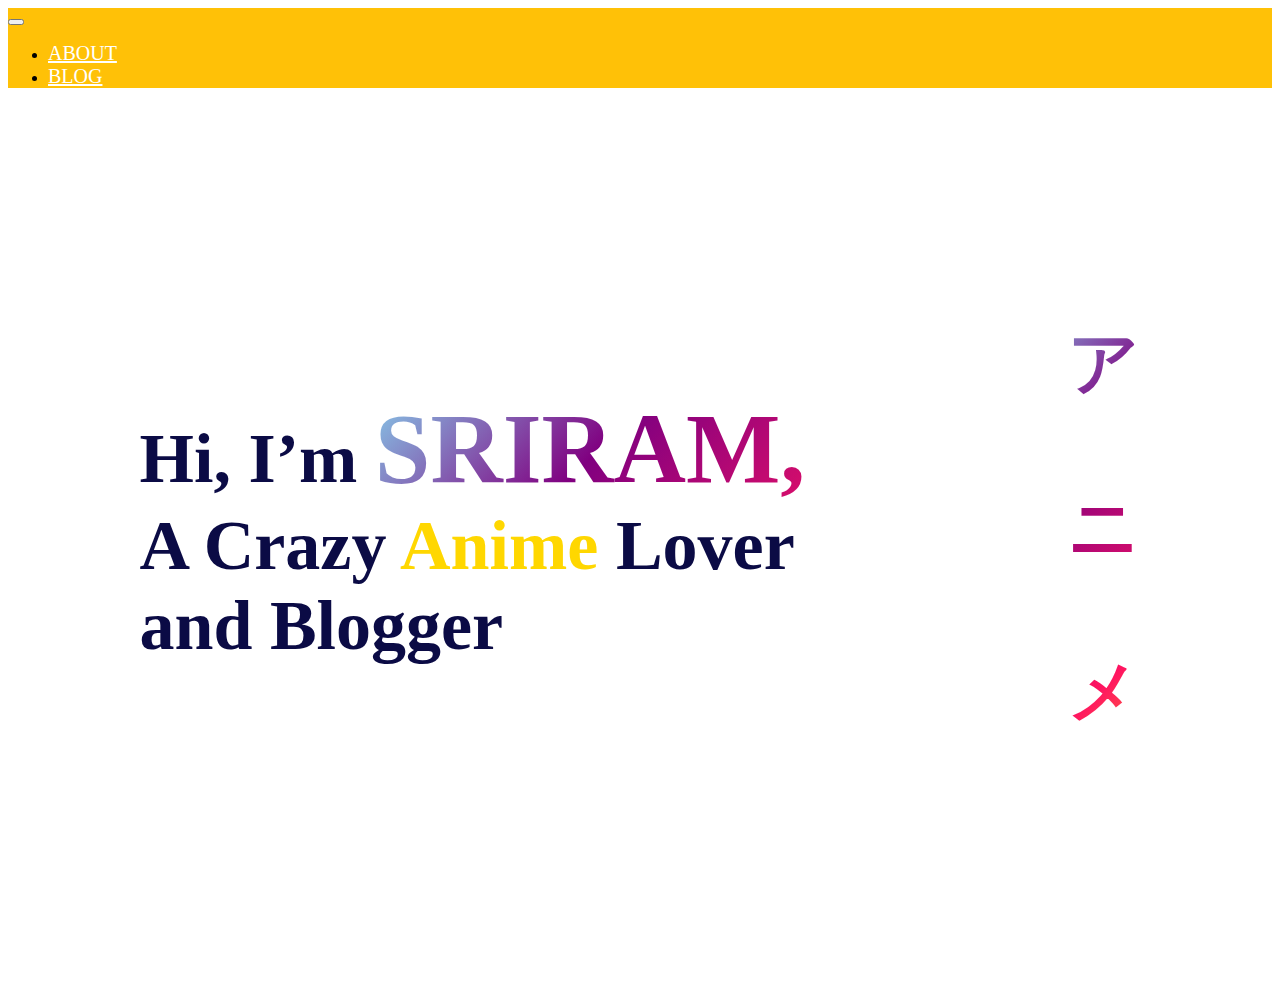
<file: index.html>
<!DOCTYPE html>
<html lang="en">
<head>
    <meta charset="UTF-8">
    <meta http-equiv="X-UA-Compatible" content="IE=edge">
    <meta name="viewport" content="width=device-width, initial-scale=1.0">
    <title>Blogger</title>
    <link href="https://cdn.jsdelivr.net/npm/bootstrap@5.2.3/dist/css/bootstrap.min.css" rel="stylesheet" integrity="sha384-rbsA2VBKQhggwzxH7pPCaAqO46MgnOM80zW1RWuH61DGLwZJEdK2Kadq2F9CUG65" crossorigin="anonymous">
    <link rel="stylesheet" href="style.css">
</head>
<body >
    <script src="index.js"></script>
    <script src="https://cdn.jsdelivr.net/npm/bootstrap@5.2.3/dist/js/bootstrap.bundle.min.js" integrity="sha384-kenU1KFdBIe4zVF0s0G1M5b4hcpxyD9F7jL+jjXkk+Q2h455rYXK/7HAuoJl+0I4" crossorigin="anonymous"></script>
    <!-- <script src="https://cdn.jsdelivr.net/npm/@popperjs/core@2.11.6/dist/umd/popper.min.js" integrity="sha384-oBqDVmMz9ATKxIep9tiCxS/Z9fNfEXiDAYTujMAeBAsjFuCZSmKbSSUnQlmh/jp3" crossorigin="anonymous"></script>
    <script src="https://cdn.jsdelivr.net/npm/bootstrap@5.2.3/dist/js/bootstrap.min.js" integrity="sha384-cuYeSxntonz0PPNlHhBs68uyIAVpIIOZZ5JqeqvYYIcEL727kskC66kF92t6Xl2V" crossorigin="anonymous"></script> -->

    <!-- Navbar content -->
    

    <nav class="navbar text-center navbar-expand-sm  " style="height:70px; ">
    
        
    
        <button
            class="navbar-toggler"
            type="button"
            data-bs-toggle="collapse"
            data-bs-target="#navmenu" 
        >
            <span class="navbar-toggler-icon"></span>
        </button>
        <div class="collapse navbar-collapse" id="navmenu" style="background-color: #ffc107;">
            <ul class="navbar-nav ms-auto mx-4">
                <li class="nav-item  active-btn mx-2">
                    <a href="#about"class="nav-link" id ="about" onclick="pagechange(event)">ABOUT</a>
                </li>
                <li class="nav-item   mx-2">
                    <a href="#blog"class="nav-link" id ="blog" onclick="pagechange(event)">BLOG</a>
                </li>
            </ul>
        </div>
    </nav>
    <!-- navbar ends-->
    <!--about page starts-->
    
   
   
    <section  class="about section  active  " id="about" >
           <div class="int" >

                <div class="intro"  >
                    
                    <h3 style=" font-style:bold;">Hi, I’m <span class="animate-charcter">Sriram,</span>
                    
                    <br>
                    A Crazy <span>Anime </span> Lover
                    <br>
                    and Blogger
                    </h3>
                </div>
                
                <div class="animate-charcter">
                    <div class="jap-letters">
                        <h3>ア</h3>
                        <h3>ニ</h3>
                        <h3>メ</h3>
                    </div>
                </div>
            </div>
            

            <!-- <div class="welcome">

                <a href="#" class="btn-top"><i class="fa fa-angle-up"></i></a>
                 
                <h2 style="font-size: 40px; line-height: 50px;">
                    Welcome to Anime-blogs, the ultimate destination for anime fans! Here, I share my love for all things anime 
                   and explore the fascinating world of Japanese animation.
               </h2>
            </div> -->
        
       
        
        
        
    </section>
    <!-- about page ends-->

    <!-- blog page starts-->
    
        <section  class="section d-none" id="blog" style="background: white;"  >
            <div class="text-center blog-text w-100" style="color:#0B0B45; ">
                <h3 > Welcome to Blogs, Fellow Otakku </h3>
            </div>
            <div class="blogs">
            
           <div class="d-flex  top-blogs my-2" >

            <div class="blog-contain text-center naruto " id="naruto" onclick="naruto()" >
                <img src="img/naruto.jpg" alt="" class="blogimg">
                <div class="animate-charcter"><h3>Narutoo</h3></div>


            </div>
            <div class="blog-contain text-center " onclick="demons()">
                <img src="img/demonslayer.jpg" alt="" class="blogimg">
                <div class="animate-charcter"><h3>DEMONSLAYER</h3></div>


            </div>
            <div class="blog-contain text-center "onclick="attack()">
                <img src="img/titan.jpg" alt="" class="blogimg">
                <div class="animate-charcter"><h3>ATTACK OF TITAN</h3></div>

            </div>

           </div>

            <div class="d-flex  bot-blogs my-3">
                <div class=" blog-contain text-center" onclick="jujutsu()">
                    <img src="img/jujutsu.jpg" alt="" class="blogimg">
                    <div class="animate-charcter"><h3>JUJUTSU</h3></div>
                    
                </div>
                <div class="blog-contain text-center" onclick="onepiece()">
                    <img src="img/onepiece.jpg" alt="" class="blogimg">
                    <div class="animate-charcter"><h3>ONE PIECE</h3></div>
                       
                </div>
                <div class="  blog-contain text-center" onclick="onepunch()" >
                    <img src="img/onepunch.jpg" alt="" class="blogimg">
                    <div class="animate-charcter"><h3>ONE PUNCH MAN</h3></div>
                </div>

            </div>
        </div>
        </section>
        
   
</div>
   

</body>
</html>
</file>
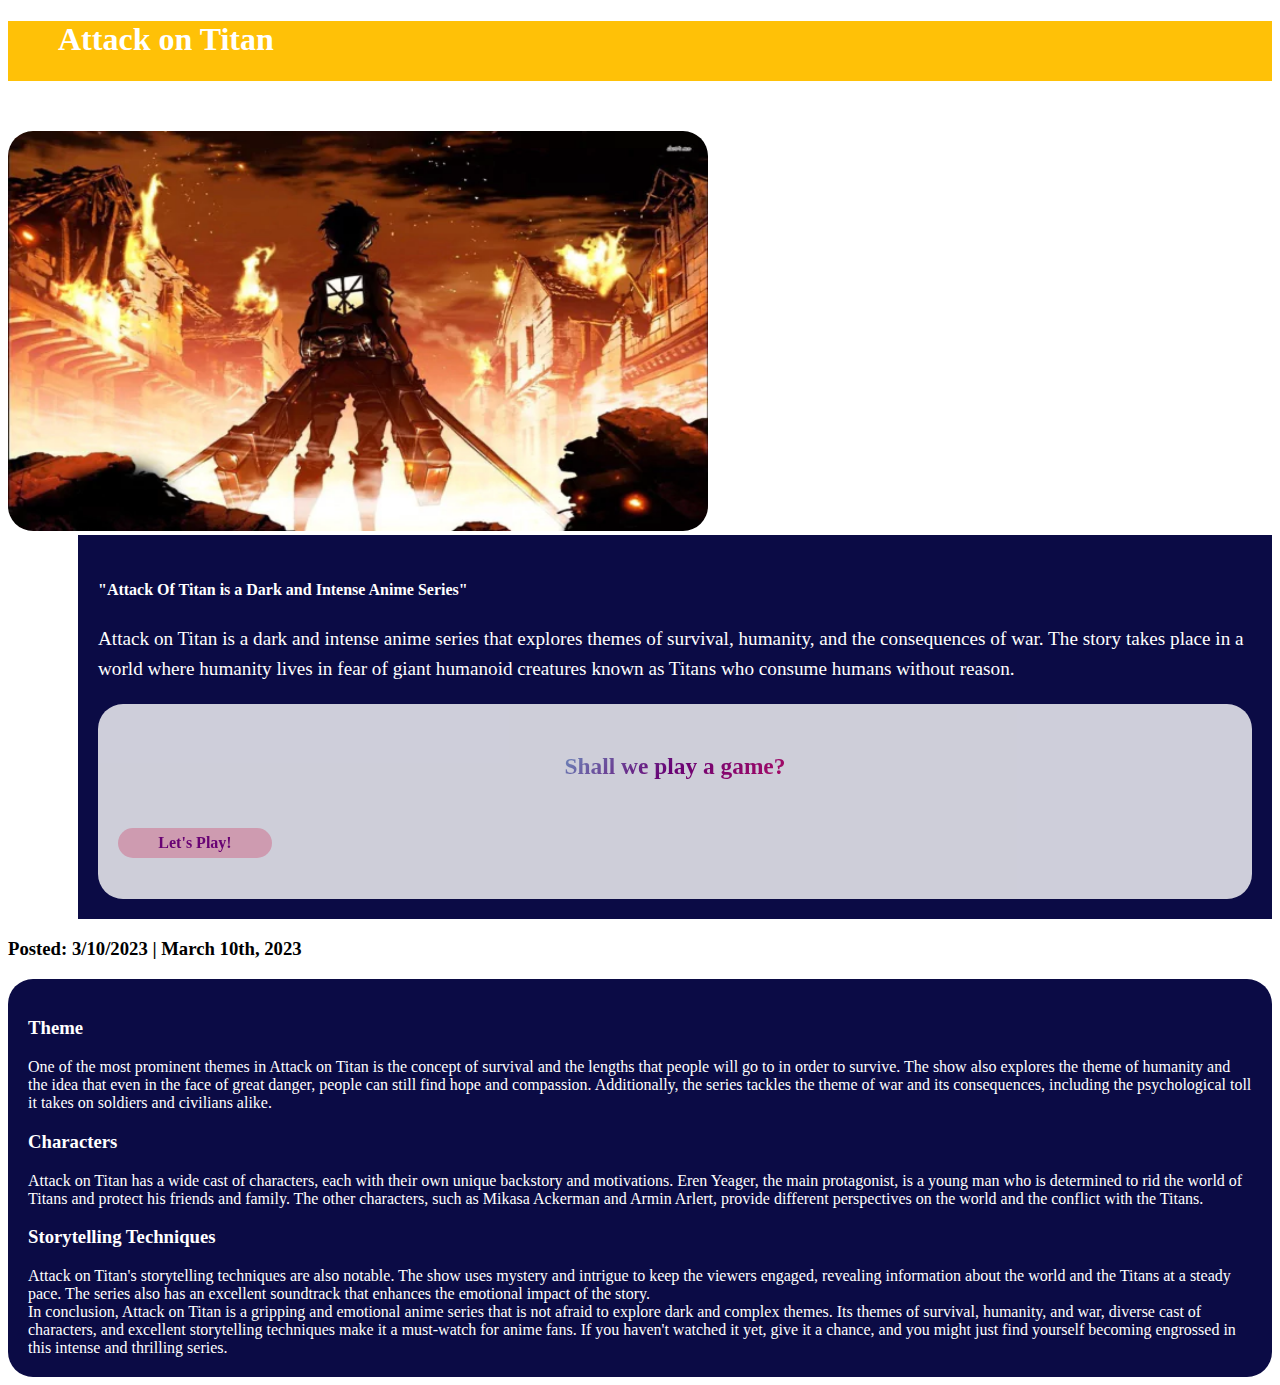
<file: attack.html>
<!DOCTYPE html>
<html lang="en">
<head>
    <meta charset="UTF-8">
    <meta http-equiv="X-UA-Compatible" content="IE=edge">
    <meta name="viewport" content="width=device-width, initial-scale=1.0">
    <link href="https://cdn.jsdelivr.net/npm/bootstrap@5.2.3/dist/css/bootstrap.min.css" rel="stylesheet" integrity="sha384-rbsA2VBKQhggwzxH7pPCaAqO46MgnOM80zW1RWuH61DGLwZJEdK2Kadq2F9CUG65" crossorigin="anonymous">
    <title>Attack of Titan</title>
    <link rel="stylesheet" href="quiz.css">
</head>
<body>
    <style>
        
       
        
        .navbar
        {
            background-color:  #ffc107 ;
            height:60px;
            width:100%
        }
    </style>
    <div class="navbar d-flex  align-items-cneter p-2 " style="color:white;">
        <h1 style="padding-left: 50px;">Attack on Titan</h1>
    </div>
    <div class="container ">
        
        <!-- <div class="box-content shadow bg-black mx-5 d-lg-flex " style="margin-left: 200px; width:100%; margin-right:200px;";>

        </div> -->
        <style>
            .box{
                border-radius: 25px;
                padding:20px;
                /* background-image: url('img/background.jpg'); */
                
                /* color:white; */
                

            }
           
        </style>
        
            <div class="d-lg-flex align-items-center" style="margin-top:50px">
               <div>
                    <!-- <div class="my-4" >
                    <h1 >Narutto</h1>
                    </div> -->
                   <div class="d-lg-flex align-items-center contain">
                        <img class="blog-breif" src="img/titan.jpg" alt="Card image cap">
                        <div class="  introbox d-flex align-items:center text-monospace font-weight-bold" style="line-height:1.6; background-color: #0B0B45; color:white ">
                    
                            <div class="lg-mx-3 shadow box" >
                                <h4 style="line-height: 1.6">"Attack Of Titan is a Dark and Intense Anime Series"</h4>
                                <p style="font-size: larger; font-weight:lighter;">
                                    Attack on Titan is a dark and intense anime series that explores themes of survival, humanity, and the consequences of war. 
                                    The story takes place in a world where humanity lives in fear of giant humanoid creatures known as Titans who consume humans without reason.
                                </p>
                                <div class="my-3 play-button d-flex justify-content-center align-items-center flex-column">
                                    <div class="animate-charcter"><h3>Shall we play a game?</h3></div>
                                    <h4 onclick="openguidelines()"> Let's Play!</h4>
                                </div>
                            </div>
                        </div>
                    </div>
                    <div class="my-4 ">
                            <h3>Posted: 3/10/2023 | March 10th, 2023</h3>
                    </div>
             </div>
               
               </div>
               <div  class="box d-lg-flex shadow justify-content-center" style="background-color: #0B0B45; color:white">
                <div>
                <h3>Theme</h3>
                One of the most prominent themes in Attack on Titan is the concept of survival and the lengths that people will go to in order to survive.
                 The show also explores the theme of humanity and the idea that even in the face of great danger, people can still find hope and compassion.
                 Additionally, the series tackles the theme of war and its consequences, including the psychological toll it takes on soldiers and civilians alike.
                <br>
                <h3>Characters</h3>
                Attack on Titan has a wide cast of characters, each with their own unique backstory and motivations.
                 Eren Yeager, the main protagonist, is a young man who is determined to rid the world of Titans and protect his friends and family. 
                The other characters, such as Mikasa Ackerman and Armin Arlert, provide different perspectives on the world and the conflict with the Titans.
                <br>
                <h3>Storytelling Techniques</h3>
                Attack on Titan's storytelling techniques are also notable. The show uses mystery and intrigue to keep the viewers engaged,
                 revealing information about the world and the Titans at a steady pace.
                 The series also has an excellent soundtrack that enhances the emotional impact of the story.
                <br>
                <h3</h3>
                In conclusion, Attack on Titan is a gripping and emotional anime series that is not afraid to explore dark and complex themes.
                 Its themes of survival, humanity, and war, diverse cast of characters, and excellent storytelling techniques make it a must-watch for anime fans.
                 If you haven't watched it yet, give it a chance, and you might just find yourself becoming engrossed in this intense and thrilling series.
                </div>
               
            <section class="quiz my-5">
                <div>
                    <div class="guidelines d-flex flex-column align-items-center" id="guidelines">
                        <div class="animate-charcter"><h2>GUIDELINES</h2></div>
                        <ol>
                            <li>First go through this blog very well</li>
                            <li>You have 10 seconds for each question</li>
                            <li>Once you select the answer you can unselect it</li>
                            <li>You are not able to quit the quiz while playing </li>
                        </ol>
                        <div class="button d-flex  ">
                            <button onclick="closeguidelines()">EXIT</button>
                            <button onclick="startgame()">OK</button>
                        </div>
                    </div>
                    <div class="quiz-box">
                        <div class="quiz-header d-flex align-items-center justify-content-between flex-sp">
                            <h3>Find it</h3>
                            <div id="timer " class="d-flex align-items-center">
                                <h4 >Time Left </h4>
                                <div class="time-box d-flex justify-content-center mx-2">
                                    <h4 id="time"></h4>
                                </div>
                            </div>
                            
                        </div>
                        <div class="quiz-body">
                            <div id="questions" class="d-flex">
                                <div id="question-no" class="question-no"><h4></h4></div>
                                <div id="question-text"><h4></h2></div>
                            </div>
                            <div id="optionlist">
                                <h4 class="choice" id="option1"></h4>
                                <h4 class="choice" id="option2"></h4>
                                <h4 class="choice" id="option3"></h4>
                                <h4 class="choice" id="option4"></h4>
                            </div>
                            <div id="answer-section" class="d-flex align-items-center my-2 justify-content-end">
                                <!-- <h4 id="total-correct"></h4>  -->
                                <h4 id="next-question">Next</h4>

                            </div>
                         </div>

                    </div>
                   


                </div>
            </section>
            <section >
                <div class="d-flex result  justify-content-center ">
                
                    <div class="d-flex result-box flex-column justify-content-end  align-items-center my-2 mx-3">
                        <h3 id="points" class="my-4">You Got</h3>
                        <button id="quit" onclick="closeresult()">Quit</button>
                    </div>
                    

                </div>
            </section>
            
            </div>
   
    
            <script src="https://cdn.jsdelivr.net/npm/bootstrap@5.2.3/dist/js/bootstrap.bundle.min.js" integrity="sha384-kenU1KFdBIe4zVF0s0G1M5b4hcpxyD9F7jL+jjXkk+Q2h455rYXK/7HAuoJl+0I4" crossorigin="anonymous"></script>
            <script src="attack.js"></script>
</body>

</html>
</file>
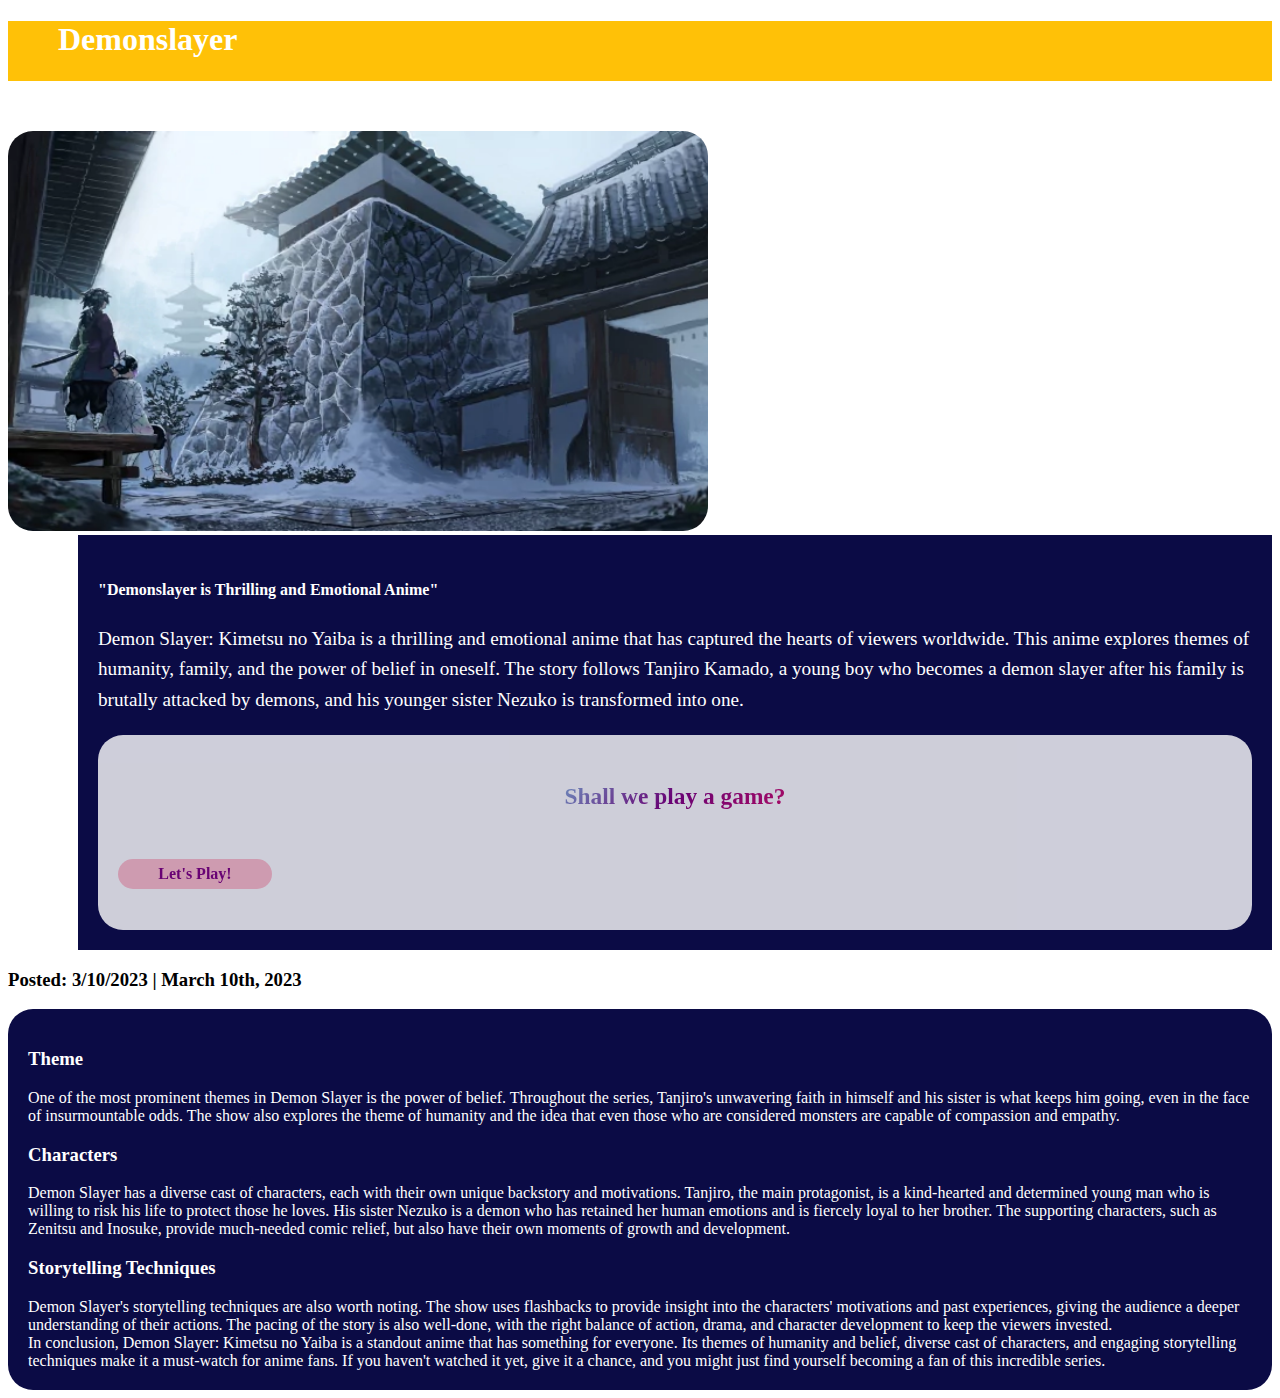
<file: demons.html>
<!DOCTYPE html>
<html lang="en">
<head>
    <meta charset="UTF-8">
    <meta http-equiv="X-UA-Compatible" content="IE=edge">
    <meta name="viewport" content="width=device-width, initial-scale=1.0">
    <link href="https://cdn.jsdelivr.net/npm/bootstrap@5.2.3/dist/css/bootstrap.min.css" rel="stylesheet" integrity="sha384-rbsA2VBKQhggwzxH7pPCaAqO46MgnOM80zW1RWuH61DGLwZJEdK2Kadq2F9CUG65" crossorigin="anonymous">
    <title>Demonslayer</title>
    <link rel="stylesheet" href="quiz.css">
</head>
<body>
    <style>
        
       
        
        .navbar
        {
            background-color:  #ffc107 ;
            height:60px;
            width:100%
        }
    </style>
    <div class="navbar d-flex  align-items-cneter p-2 " style="color:white;">
        <h1 style="padding-left: 50px;" >Demonslayer</h1>
    </div> 
    <div class="container ">
        
        <!-- <div class="box-content shadow bg-black mx-5 d-lg-flex " style="margin-left: 200px; width:100%; margin-right:200px;";>

        </div> -->
        <style>
            .box{
                border-radius: 25px;
                padding:20px;
                /* background-image: url('img/background.jpg'); */
                
                /* color:white; */
                

            }
           
        </style>
        
            <div class="d-lg-flex align-items-center" style="margin-top:50px">
               <div>
                    <!-- <div class="my-4" >
                    <h1 >Narutto</h1>
                    </div> -->
                   <div class="d-lg-flex align-items-center contain">
                        <img class="blog-breif" src="img/demonslayer.jpg" alt="Card image cap">
                        <div class="  introbox d-flex align-items:center text-monospace font-weight-bold" style="line-height:1.6; background-color: #0B0B45; color:white ">
                    
                            <div class="lg-mx-3 shadow box" >
                                <h4 style="line-height: 1.6">"Demonslayer is  Thrilling and Emotional Anime"</h4>
                                <p style="font-size: larger; font-weight:lighter;">
                                    Demon Slayer: Kimetsu no Yaiba is a thrilling and emotional anime that has captured the hearts of viewers worldwide. 
                                    This anime explores themes of humanity, family, and the power of belief in oneself. 
                                    The story follows Tanjiro Kamado, a young boy who becomes a demon slayer after his family is brutally attacked by demons,
                                     and his younger sister Nezuko is transformed into one.
                                </p>
                                <div class="my-3 play-button d-flex justify-content-center align-items-center flex-column">
                                    <div class="animate-charcter"><h3>Shall we play a game?</h3></div>
                                    <h4 onclick="openguidelines()"> Let's Play!</h4>
                                </div>
                            </div>
                        </div>
                    </div>
                    <div class="my-4 ">
                            <h3>Posted: 3/10/2023 | March 10th, 2023</h3>
                    </div>
             </div>
               
               </div>
               <div  class="box d-lg-flex shadow justify-content-center" style="background-color: #0B0B45; color:white">
                <div>
                <h3>Theme</h3>
                One of the most prominent themes in Demon Slayer is the power of belief. Throughout the series, 
                Tanjiro's unwavering faith in himself and his sister is what keeps him going, even in the face of insurmountable odds.
                 The show also explores the theme of humanity and the idea that even those who are considered monsters are capable of compassion and empathy.
                <br>
                <h3>Characters</h3>
                Demon Slayer has a diverse cast of characters, each with their own unique backstory and motivations.
                 Tanjiro, the main protagonist, is a kind-hearted and determined young man who is willing to risk his life to protect those he loves. His sister Nezuko is a demon who has retained her human emotions and is fiercely loyal to her brother. 
                 The supporting characters, such as Zenitsu and Inosuke,
                 provide much-needed comic relief, but also have their own moments of growth and development.
                <br>
                <h3>Storytelling Techniques</h3>
                Demon Slayer's storytelling techniques are also worth noting. The show uses flashbacks to provide insight into the characters' motivations and past experiences, giving the audience a deeper understanding of their actions.
                 The pacing of the story is also well-done, with the right balance of action, drama, and character development to keep the viewers invested.
                <br>
                <h3</h3>
                In conclusion, Demon Slayer: Kimetsu no Yaiba is a standout anime that has something for everyone. Its themes of humanity and belief, diverse cast of characters, and engaging storytelling techniques make it a must-watch for anime fans.
                 If you haven't watched it yet, give it a chance, and you might just find yourself becoming a fan of this incredible series.
                </div>
               
            <section class="quiz my-5">
                <div>
                    <div class="guidelines d-flex flex-column align-items-center" id="guidelines">
                        <div class="animate-charcter"><h2>GUIDELINES</h2></div>
                        <ol>
                            <li>First go through this blog very well</li>
                            <li>You have 10 seconds for each question</li>
                            <li>Once you select the answer you can unselect it</li>
                            <li>You are not able to quit the quiz while playing </li>
                        </ol>
                        <div class="button d-flex  ">
                            <button onclick="closeguidelines()">EXIT</button>
                            <button onclick="startgame()">OK</button>
                        </div>
                    </div>
                    <div class="quiz-box">
                        <div class="quiz-header d-flex align-items-center justify-content-between flex-sp">
                            <h3>Find it</h3>
                            <div id="timer " class="d-flex align-items-center">
                                <h4 >Time Left </h4>
                                <div class="time-box d-flex justify-content-center mx-2">
                                    <h4 id="time"></h4>
                                </div>
                            </div>
                            
                        </div>
                        <div class="quiz-body">
                            <div id="questions" class="d-flex">
                                <div id="question-no" class="question-no"><h4></h4></div>
                                <div id="question-text"><h4></h2></div>
                            </div>
                            <div id="optionlist">
                                <h4 class="choice" id="option1"></h4>
                                <h4 class="choice" id="option2"></h4>
                                <h4 class="choice" id="option3"></h4>
                                <h4 class="choice" id="option4"></h4>
                            </div>
                            <div id="answer-section" class="d-flex align-items-center my-2 justify-content-end">
                                <!-- <h4 id="total-correct"></h4>  -->
                                <h4 id="next-question">Next</h4>

                            </div>
                         </div>

                    </div>
                   


                </div>
            </section>
            <section >
                <div class="d-flex result  justify-content-center ">
                
                    <div class="d-flex result-box flex-column justify-content-end  align-items-center my-2 mx-3">
                        <h3 id="points" class="my-4">You Got</h3>
                        <button id="quit" onclick="closeresult()">Quit</button>
                    </div>
                    

                </div>
            </section>
            
            </div>
   
    
            <script src="https://cdn.jsdelivr.net/npm/bootstrap@5.2.3/dist/js/bootstrap.bundle.min.js" integrity="sha384-kenU1KFdBIe4zVF0s0G1M5b4hcpxyD9F7jL+jjXkk+Q2h455rYXK/7HAuoJl+0I4" crossorigin="anonymous"></script>
            <script src="demon.js"></script>
</body>

</html>
</file>
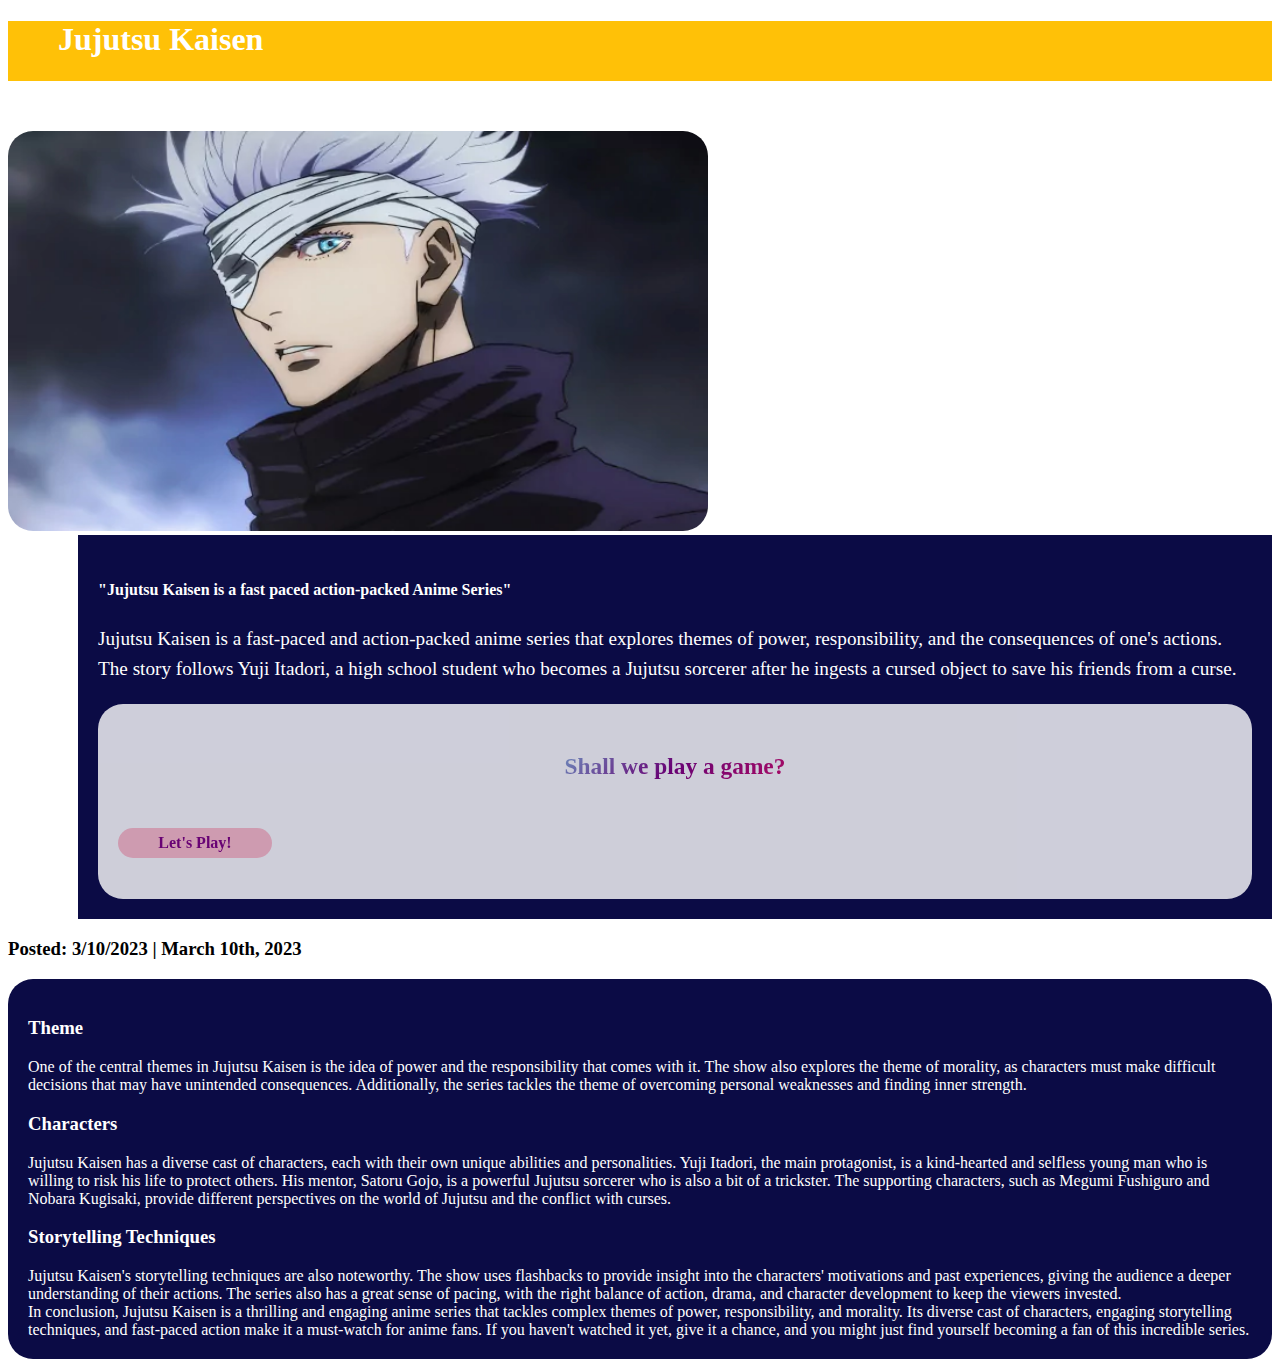
<file: jujutsu.html>
<!DOCTYPE html>
<html lang="en">
<head>
    <meta charset="UTF-8">
    <meta http-equiv="X-UA-Compatible" content="IE=edge">
    <meta name="viewport" content="width=device-width, initial-scale=1.0">
    <link href="https://cdn.jsdelivr.net/npm/bootstrap@5.2.3/dist/css/bootstrap.min.css" rel="stylesheet" integrity="sha384-rbsA2VBKQhggwzxH7pPCaAqO46MgnOM80zW1RWuH61DGLwZJEdK2Kadq2F9CUG65" crossorigin="anonymous">
    <title>Jujutsu</title>
    <link rel="stylesheet" href="quiz.css">
</head>
<body>
    <style>
        
       
        
        .navbar
        {
            background-color:  #ffc107 ;
            height:60px;
            width:100%
        }
    </style>
    <div class="navbar d-flex  align-items-cneter p-2 " style="color:white;">
        <h1 style="padding-left: 50px;">Jujutsu Kaisen</h1>
    </div>
    <div class="container ">
        
        <!-- <div class="box-content shadow bg-black mx-5 d-lg-flex " style="margin-left: 200px; width:100%; margin-right:200px;";>

        </div> -->
        <style>
            .box{
                border-radius: 25px;
                padding:20px;
                /* background-image: url('img/background.jpg'); */
                
                /* color:white; */
                

            }
           
        </style>
        
            <div class="d-lg-flex align-items-center" style="margin-top:50px">
               <div>
                    <!-- <div class="my-4" >
                    <h1 >Narutto</h1>
                    </div> -->
                   <div class="d-lg-flex align-items-center contain">
                        <img class="blog-breif" src="img/jujutsu.jpg" alt="Card image cap">
                        <div class="  introbox d-flex align-items:center text-monospace font-weight-bold" style="line-height:1.6; background-color: #0B0B45; color:white ">
                    
                            <div class="lg-mx-3 shadow box" >
                                <h4 style="line-height: 1.6">"Jujutsu Kaisen is a fast paced action-packed Anime Series"</h4>
                                <p style="font-size: larger; font-weight:lighter;">
                                    Jujutsu Kaisen is a fast-paced and action-packed anime series that explores themes of power, responsibility, 
                                    and the consequences of one's actions. The story follows Yuji Itadori, a high school student
                                     who becomes a Jujutsu sorcerer after he ingests a cursed object to save his friends from a curse.
                                </p>
                                <div class="my-3 play-button d-flex justify-content-center align-items-center flex-column">
                                    <div class="animate-charcter"><h3>Shall we play a game?</h3></div>
                                    <h4 onclick="openguidelines()"> Let's Play!</h4>
                                </div>
                            </div>
                        </div>
                    </div>
                    <div class="my-4 ">
                            <h3>Posted: 3/10/2023 | March 10th, 2023</h3>
                    </div>
             </div>
               
               </div>
               <div  class="box d-lg-flex shadow justify-content-center" style="background-color: #0B0B45; color:white">
                <div>
                <h3>Theme</h3>
                One of the central themes in Jujutsu Kaisen is the idea of power and the responsibility that comes with it.
                 The show also explores the theme of morality, as characters must make difficult decisions that may have unintended consequences.
                 Additionally, the series tackles the theme of overcoming personal weaknesses and finding inner strength.
                <br>
                <h3>Characters</h3>
                Jujutsu Kaisen has a diverse cast of characters, each with their own unique abilities and personalities. Yuji Itadori, the main protagonist,
                 is a kind-hearted and selfless young man who is willing to risk his life to protect others. His mentor, Satoru Gojo, is a powerful Jujutsu sorcerer who is also a bit of a trickster. 
                The supporting characters, such as Megumi Fushiguro and Nobara Kugisaki, provide different perspectives on the world of Jujutsu and the conflict with curses.
                <br>
                <h3>Storytelling Techniques</h3>
                Jujutsu Kaisen's storytelling techniques are also noteworthy. The show uses flashbacks to provide insight into the characters' motivations and past experiences, giving the audience a deeper understanding of their actions.
                 The series also has a great sense of pacing, with the right balance of action, drama, and character development to keep the viewers invested.
                <br>
                <h3</h3>
                In conclusion, Jujutsu Kaisen is a thrilling and engaging anime series that tackles complex themes of power, responsibility, and morality. Its diverse cast of characters, engaging storytelling techniques, and fast-paced action make it a must-watch for anime fans. If you haven't watched it yet, give it a chance, and you might just find yourself becoming a fan of this incredible series.
                </div>
               
            <section class="quiz my-5">
                <div>
                    <div class="guidelines d-flex flex-column align-items-center" id="guidelines">
                        <div class="animate-charcter"><h2>GUIDELINES</h2></div>
                        <ol>
                            <li>First go through this blog very well</li>
                            <li>You have 10 seconds for each question</li>
                            <li>Once you select the answer you can unselect it</li>
                            <li>You are not able to quit the quiz while playing </li>
                        </ol>
                        <div class="button d-flex  ">
                            <button onclick="closeguidelines()">EXIT</button>
                            <button onclick="startgame()">OK</button>
                        </div>
                    </div>
                    <div class="quiz-box">
                        <div class="quiz-header d-flex align-items-center justify-content-between flex-sp">
                            <h3>Find it</h3>
                            <div id="timer " class="d-flex align-items-center">
                                <h4 >Time Left </h4>
                                <div class="time-box d-flex justify-content-center mx-2">
                                    <h4 id="time"></h4>
                                </div>
                            </div>
                            
                        </div>
                        <div class="quiz-body">
                            <div id="questions" class="d-flex">
                                <div id="question-no" class="question-no"><h4></h4></div>
                                <div id="question-text"><h4></h2></div>
                            </div>
                            <div id="optionlist">
                                <h4 class="choice" id="option1"></h4>
                                <h4 class="choice" id="option2"></h4>
                                <h4 class="choice" id="option3"></h4>
                                <h4 class="choice" id="option4"></h4>
                            </div>
                            <div id="answer-section" class="d-flex align-items-center my-2 justify-content-end">
                                <!-- <h4 id="total-correct"></h4>  -->
                                <h4 id="next-question">Next</h4>

                            </div>
                         </div>

                    </div>
                   


                </div>
            </section>
            <section >
                <div class="d-flex result  justify-content-center ">
                
                    <div class="d-flex result-box flex-column justify-content-end  align-items-center my-2 mx-3">
                        <h3 id="points" class="my-4">You Got</h3>
                        <button id="quit" onclick="closeresult()">Quit</button>
                    </div>
                    

                </div>
            </section>
            
            </div>
   
    
            <script src="https://cdn.jsdelivr.net/npm/bootstrap@5.2.3/dist/js/bootstrap.bundle.min.js" integrity="sha384-kenU1KFdBIe4zVF0s0G1M5b4hcpxyD9F7jL+jjXkk+Q2h455rYXK/7HAuoJl+0I4" crossorigin="anonymous"></script>
            <script src="jujutsu.js"></script>
</body>

</html>
</file>
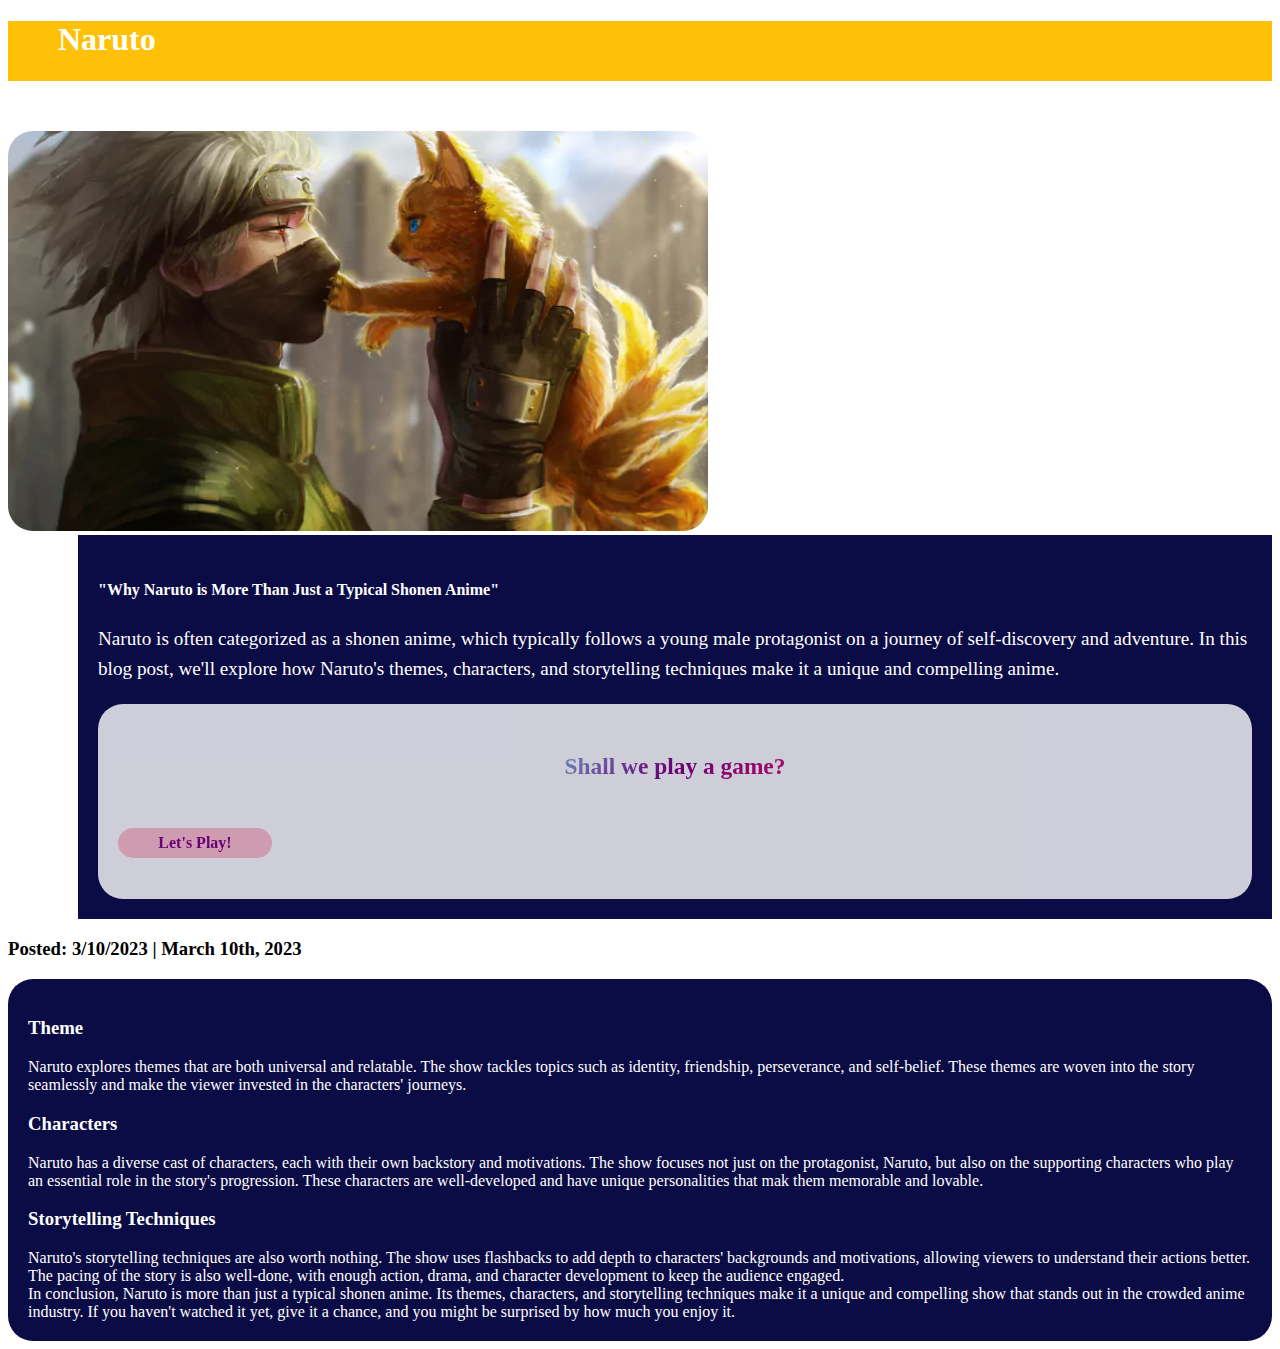
<file: naruto.html>
<!DOCTYPE html>
<html lang="en">
<head>
    <meta charset="UTF-8">
    <meta http-equiv="X-UA-Compatible" content="IE=edge">
    <meta name="viewport" content="width=device-width, initial-scale=1.0">
    <link href="https://cdn.jsdelivr.net/npm/bootstrap@5.2.3/dist/css/bootstrap.min.css" rel="stylesheet" integrity="sha384-rbsA2VBKQhggwzxH7pPCaAqO46MgnOM80zW1RWuH61DGLwZJEdK2Kadq2F9CUG65" crossorigin="anonymous">
    <title>Naruto</title>
    <link rel="stylesheet" href="quiz.css">
</head>
<body>
    <style>
        
       
        
        .navbar
        {
            background-color:  #ffc107 ;
            height:60px;
            width:100%
        }
    </style>
    <div class="navbar d-flex  align-items-center p-2 " style="color:white;">
        <h1 style="padding-left: 50px;">Naruto</h1>
    </div>
    <div class="container ">
        
        <!-- <div class="box-content shadow bg-black mx-5 d-lg-flex " style="margin-left: 200px; width:100%; margin-right:200px;";>

        </div> -->
        <style>
            .box{
                border-radius: 25px;
                padding:20px;
                /* background-image: url('img/background.jpg'); */
                
                /* color:white; */
                

            }
           
        </style>
        
            <div class="d-lg-flex align-items-center" style="margin-top:50px">
               <div>
                    <!-- <div class="my-4" >
                    <h1 >Narutto</h1>
                    </div> -->
                   <div class="d-lg-flex align-items-center contain">
                        <img class="blog-breif" src="img/naruto.jpg" alt="Card image cap">
                        <div class="  introbox d-flex align-items:center text-monospace font-weight-bold" style="line-height:1.6; background-color: #0B0B45; color:white ">
                    
                            <div class="lg-mx-3 shadow box" >
                                <h4 style="line-height: 1.6">"Why Naruto is More Than Just a Typical Shonen Anime"</h4>
                                <p style="font-size: larger; font-weight:lighter;">
                                    Naruto is often categorized as a shonen anime, which typically follows
                                    a young male protagonist on a journey of self-discovery and adventure. 
                                        In this blog post, we'll explore how Naruto's themes, characters, and 
                                        storytelling techniques make it a unique and compelling anime.
                                </p>
                                <div class="my-3 play-button d-flex justify-content-center align-items-center flex-column">
                                    <div class="animate-charcter"><h3>Shall we play a game?</h3></div>
                                    <h4 onclick="openguidelines()"> Let's Play!</h4>
                                </div>
                            </div>
                        </div>
                    </div>
                    <div class="my-4 ">
                            <h3>Posted: 3/10/2023 | March 10th, 2023</h3>
                    </div>
             </div>
               
               </div>
               <div  class="box d-lg-flex shadow justify-content-center" style="background-color: #0B0B45; color:white">
                <div>
                <h3>Theme</h3>
                Naruto explores themes that are both universal and relatable. The show tackles topics such as identity, friendship, perseverance, and self-belief.
                These themes are woven into the story seamlessly and make the viewer invested in the characters' journeys.
                <br>
                <h3>Characters</h3>
                Naruto has a diverse cast of characters, each with their own backstory and motivations. The show focuses not
                just on the protagonist, Naruto, but also on the supporting characters who play an essential role in the story's progression. 
                These characters are well-developed and have unique personalities that mak them memorable and lovable.
                <br>
                <h3>Storytelling Techniques</h3>
                Naruto's storytelling techniques are also worth nothing. The show uses flashbacks to add depth to characters' backgrounds and motivations, 
                allowing viewers to understand their actions better. The pacing of the story is also well-done, with enough action, drama, and character
                development to keep the audience engaged.
                <br>
                <h3</h3>
                In conclusion, Naruto is more than just a typical shonen anime. Its themes, characters, and storytelling techniques make it a unique and 
                compelling show that stands out in the crowded anime industry. If you haven't watched it yet, give it a chance, and you might be surprised
                by how much you enjoy it.
                </div>
               
            <section class="quiz my-5">
                <div>
                    <div class="guidelines d-flex flex-column align-items-center" id="guidelines">
                        <div class="animate-charcter"><h2>GUIDELINES</h2></div>
                        <ol>
                            <li>First go through this blog very well</li>
                            <li>You have 10 seconds for each question</li>
                            <li>Once you select the answer you can unselect it</li>
                            <li>You are not able to quit the quiz while playing </li>
                        </ol>
                        <div class="button d-flex  ">
                            <button onclick="closeguidelines()">EXIT</button>
                            <button onclick="startgame()">OK</button>
                        </div>
                    </div>
                    <div class="quiz-box">
                        <div class="quiz-header d-flex align-items-center justify-content-between flex-sp">
                            <h3>Find it</h3>
                            <div id="timer " class="d-flex align-items-center">
                                <h4 >Time Left </h4>
                                <div class="time-box d-flex justify-content-center mx-2">
                                    <h4 id="time"></h4>
                                </div>
                            </div>
                            
                        </div>
                        <div class="quiz-body">
                            <div id="questions" class="d-flex">
                                <div id="question-no" class="question-no"><h4></h4></div>
                                <div id="question-text"><h4></h2></div>
                            </div>
                            <div id="optionlist">
                                <h4 class="choice" id="option1"></h4>
                                <h4 class="choice" id="option2"></h4>
                                <h4 class="choice" id="option3"></h4>
                                <h4 class="choice" id="option4"></h4>
                            </div>
                            <div id="answer-section" class="d-flex align-items-center my-2 justify-content-end">
                                <!-- <h4 id="total-correct"></h4>  -->
                                <h4 id="next-question">Next</h4>

                            </div>
                         </div>

                    </div>
                   


                </div>
            </section>
            <section >
                <div class="d-flex result  justify-content-center ">
                
                    <div class="d-flex result-box flex-column justify-content-end  align-items-center my-2 mx-3">
                        <h3 id="points" class="my-4">You Got</h3>
                        <button id="quit" onclick="closeresult()">Quit</button>
                    </div>
                    

                </div>
            </section>
            
            </div>
   
    
            <script src="https://cdn.jsdelivr.net/npm/bootstrap@5.2.3/dist/js/bootstrap.bundle.min.js" integrity="sha384-kenU1KFdBIe4zVF0s0G1M5b4hcpxyD9F7jL+jjXkk+Q2h455rYXK/7HAuoJl+0I4" crossorigin="anonymous"></script>
            <script src="naruto.js"></script>
</body>

</html>
</file>
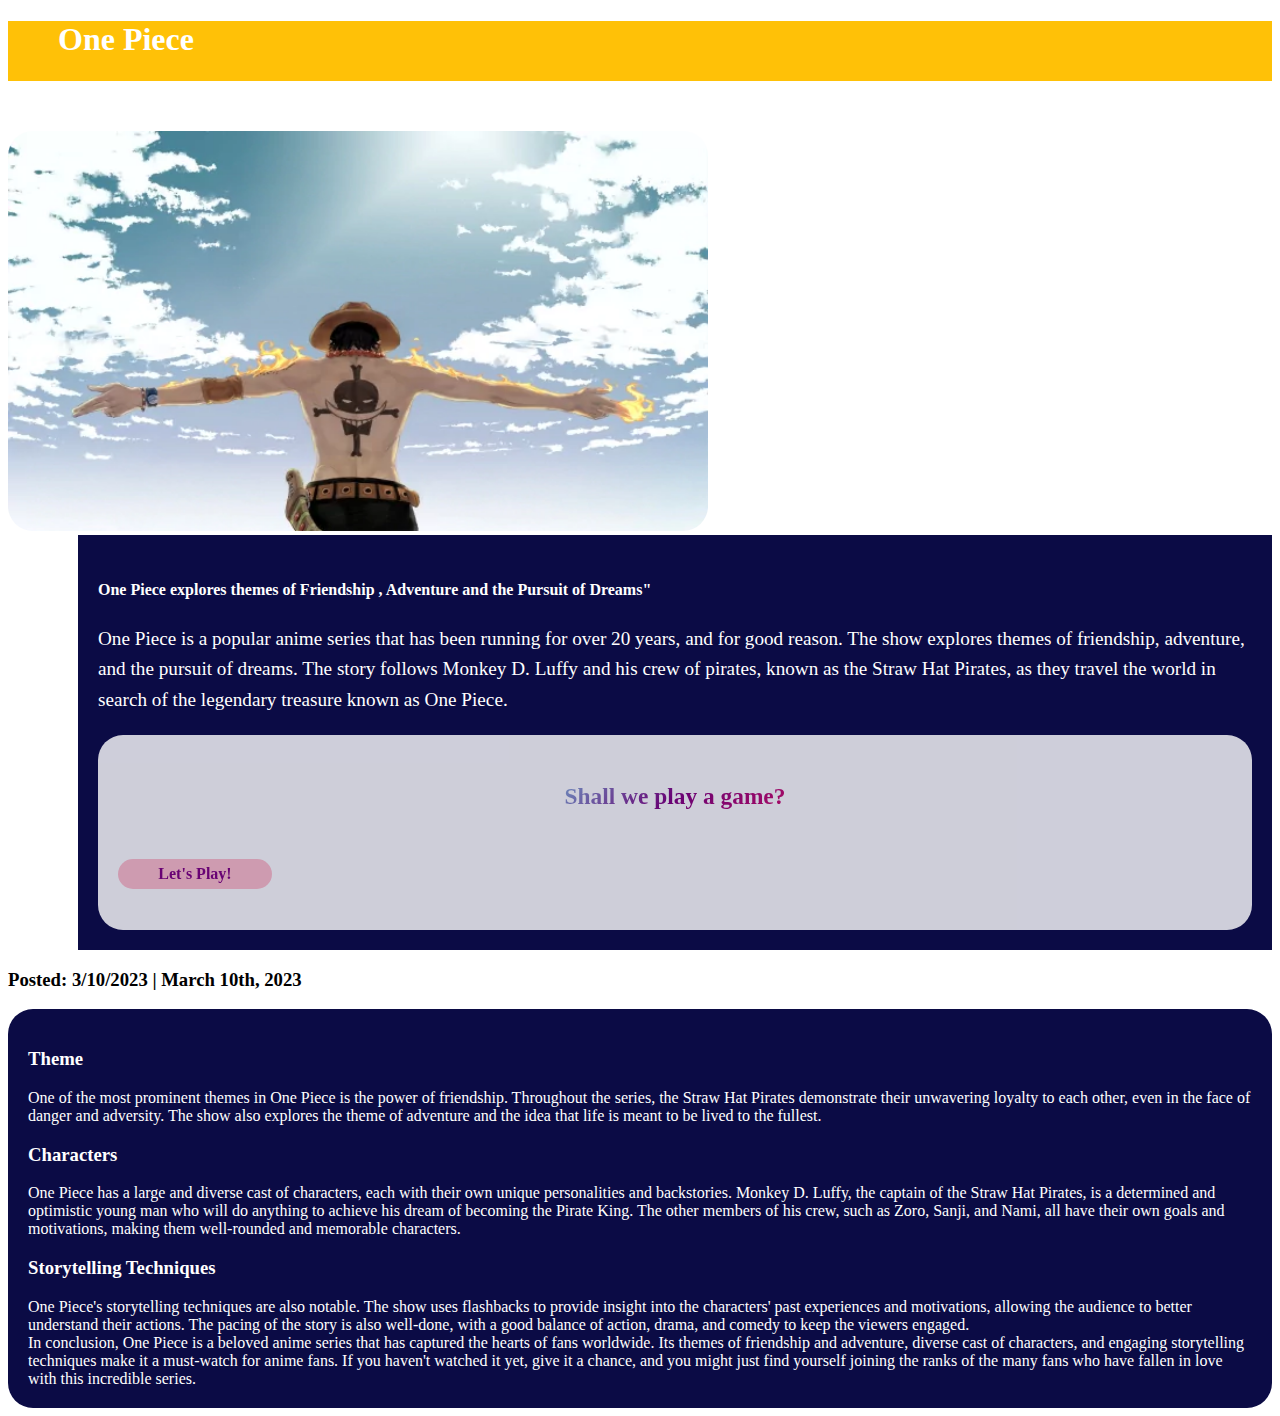
<file: onepiece.html>
<!DOCTYPE html>
<html lang="en">
<head>
    <meta charset="UTF-8">
    <meta http-equiv="X-UA-Compatible" content="IE=edge">
    <meta name="viewport" content="width=device-width, initial-scale=1.0">
    <link href="https://cdn.jsdelivr.net/npm/bootstrap@5.2.3/dist/css/bootstrap.min.css" rel="stylesheet" integrity="sha384-rbsA2VBKQhggwzxH7pPCaAqO46MgnOM80zW1RWuH61DGLwZJEdK2Kadq2F9CUG65" crossorigin="anonymous">
    <title>One piece</title>
    <link rel="stylesheet" href="quiz.css">
</head>
<body>
    <style>
        
       
        
        .navbar
        {
            background-color:  #ffc107 ;
            height:60px;
            width:100%
        }
    </style>
    <div class="navbar d-flex  align-items-cneter p-2 " style="color:white;">
        <h1 style="padding-left: 50px;">One Piece</h1>
    </div>
    <div class="container ">
        
        <!-- <div class="box-content shadow bg-black mx-5 d-lg-flex " style="margin-left: 200px; width:100%; margin-right:200px;";>

        </div> -->
        <style>
            .box{
                border-radius: 25px;
                padding:20px;
                /* background-image: url('img/background.jpg'); */
                
                /* color:white; */
                

            }
           
        </style>
        
            <div class="d-lg-flex align-items-center" style="margin-top:50px">
               <div>
                    <!-- <div class="my-4" >
                    <h1 >Narutto</h1>
                    </div> -->
                   <div class="d-lg-flex align-items-center contain">
                        <img class="blog-breif" src="img/onepiece.jpg" alt="Card image cap">
                        <div class="  introbox d-flex align-items:center text-monospace font-weight-bold" style="line-height:1.6; background-color: #0B0B45; color:white ">
                    
                            <div class="lg-mx-3 shadow box" >
                                <h4 style="line-height: 1.6">One Piece explores themes of Friendship , Adventure and the Pursuit of  Dreams"</h4>
                                <p style="font-size: larger; font-weight:lighter;">
                                    One Piece is a popular anime series that has been running for over 20 years, and for good reason. The show explores themes of friendship, adventure, and the pursuit of dreams. The story follows Monkey D. Luffy and his crew of pirates, known as the Straw Hat Pirates,
                                     as they travel the world in search of the legendary treasure known as One Piece.
                                </p>
                                <div class="my-3 play-button d-flex justify-content-center align-items-center flex-column">
                                    <div class="animate-charcter"><h3>Shall we play a game?</h3></div>
                                    <h4 onclick="openguidelines()"> Let's Play!</h4>
                                </div>
                            </div>
                        </div>
                    </div>
                    <div class="my-4 ">
                            <h3>Posted: 3/10/2023 | March 10th, 2023</h3>
                    </div>
             </div>
               
               </div>
               <div  class="box d-lg-flex shadow justify-content-center" style="background-color: #0B0B45; color:white">
                <div>
                <h3>Theme</h3>
                One of the most prominent themes in One Piece is the power of friendship. Throughout the series, the Straw Hat Pirates demonstrate their unwavering loyalty to each other,
                 even in the face of danger and adversity. The show also explores the theme of adventure and the idea that life is meant to be lived to the fullest.
                <br>
                <h3>Characters</h3>
                One Piece has a large and diverse cast of characters, each with their own unique personalities and backstories. Monkey D. Luffy, the captain of the Straw Hat Pirates, is a determined
                 and optimistic young man who will do anything to achieve his dream of becoming the Pirate King. The other members of his crew, such as Zoro, Sanji, and Nami, 
                 all have their own goals and motivations, making them well-rounded and memorable characters.
                <br>
                <h3>Storytelling Techniques</h3>
                One Piece's storytelling techniques are also notable. The show uses flashbacks to provide insight into the characters' past experiences and motivations,
                 allowing the audience to better understand their actions. The pacing of the story is also well-done, with a good balance of action, drama, and comedy to keep the viewers engaged.
                <br>
                <h3</h3>
                In conclusion, One Piece is a beloved anime series that has captured the hearts of fans worldwide. Its themes of friendship and adventure, 
                diverse cast of characters, and engaging storytelling techniques make it a must-watch for anime fans.
                 If you haven't watched it yet, give it a chance, and you might just find yourself joining the ranks of the many fans who have fallen in love with this incredible series.




                </div>
               
            <section class="quiz my-5">
                <div>
                    <div class="guidelines d-flex flex-column align-items-center" id="guidelines">
                        <div class="animate-charcter"><h2>GUIDELINES</h2></div>
                        <ol>
                            <li>First go through this blog very well</li>
                            <li>You have 10 seconds for each question</li>
                            <li>Once you select the answer you can unselect it</li>
                            <li>You are not able to quit the quiz while playing </li>
                        </ol>
                        <div class="button d-flex  ">
                            <button onclick="closeguidelines()">EXIT</button>
                            <button onclick="startgame()">OK</button>
                        </div>
                    </div>
                    <div class="quiz-box">
                        <div class="quiz-header d-flex align-items-center justify-content-between flex-sp">
                            <h3>Find it</h3>
                            <div id="timer " class="d-flex align-items-center">
                                <h4 >Time Left </h4>
                                <div class="time-box d-flex justify-content-center mx-2">
                                    <h4 id="time"></h4>
                                </div>
                            </div>
                            
                        </div>
                        <div class="quiz-body">
                            <div id="questions" class="d-flex">
                                <div id="question-no" class="question-no"><h4></h4></div>
                                <div id="question-text"><h4></h2></div>
                            </div>
                            <div id="optionlist">
                                <h4 class="choice" id="option1"></h4>
                                <h4 class="choice" id="option2"></h4>
                                <h4 class="choice" id="option3"></h4>
                                <h4 class="choice" id="option4"></h4>
                            </div>
                            <div id="answer-section" class="d-flex align-items-center my-2 justify-content-end">
                                <!-- <h4 id="total-correct"></h4>  -->
                                <h4 id="next-question">Next</h4>

                            </div>
                         </div>

                    </div>
                   


                </div>
            </section>
            <section >
                <div class="d-flex result  justify-content-center ">
                
                    <div class="d-flex result-box flex-column justify-content-end  align-items-center my-2 mx-3">
                        <h3 id="points" class="my-4">You Got</h3>
                        <button id="quit" onclick="closeresult()">Quit</button>
                    </div>
                    

                </div>
            </section>
            
            </div>
   
    
            <script src="https://cdn.jsdelivr.net/npm/bootstrap@5.2.3/dist/js/bootstrap.bundle.min.js" integrity="sha384-kenU1KFdBIe4zVF0s0G1M5b4hcpxyD9F7jL+jjXkk+Q2h455rYXK/7HAuoJl+0I4" crossorigin="anonymous"></script>
            <script src="onepiece.js"></script>
</body>

</html>
</file>
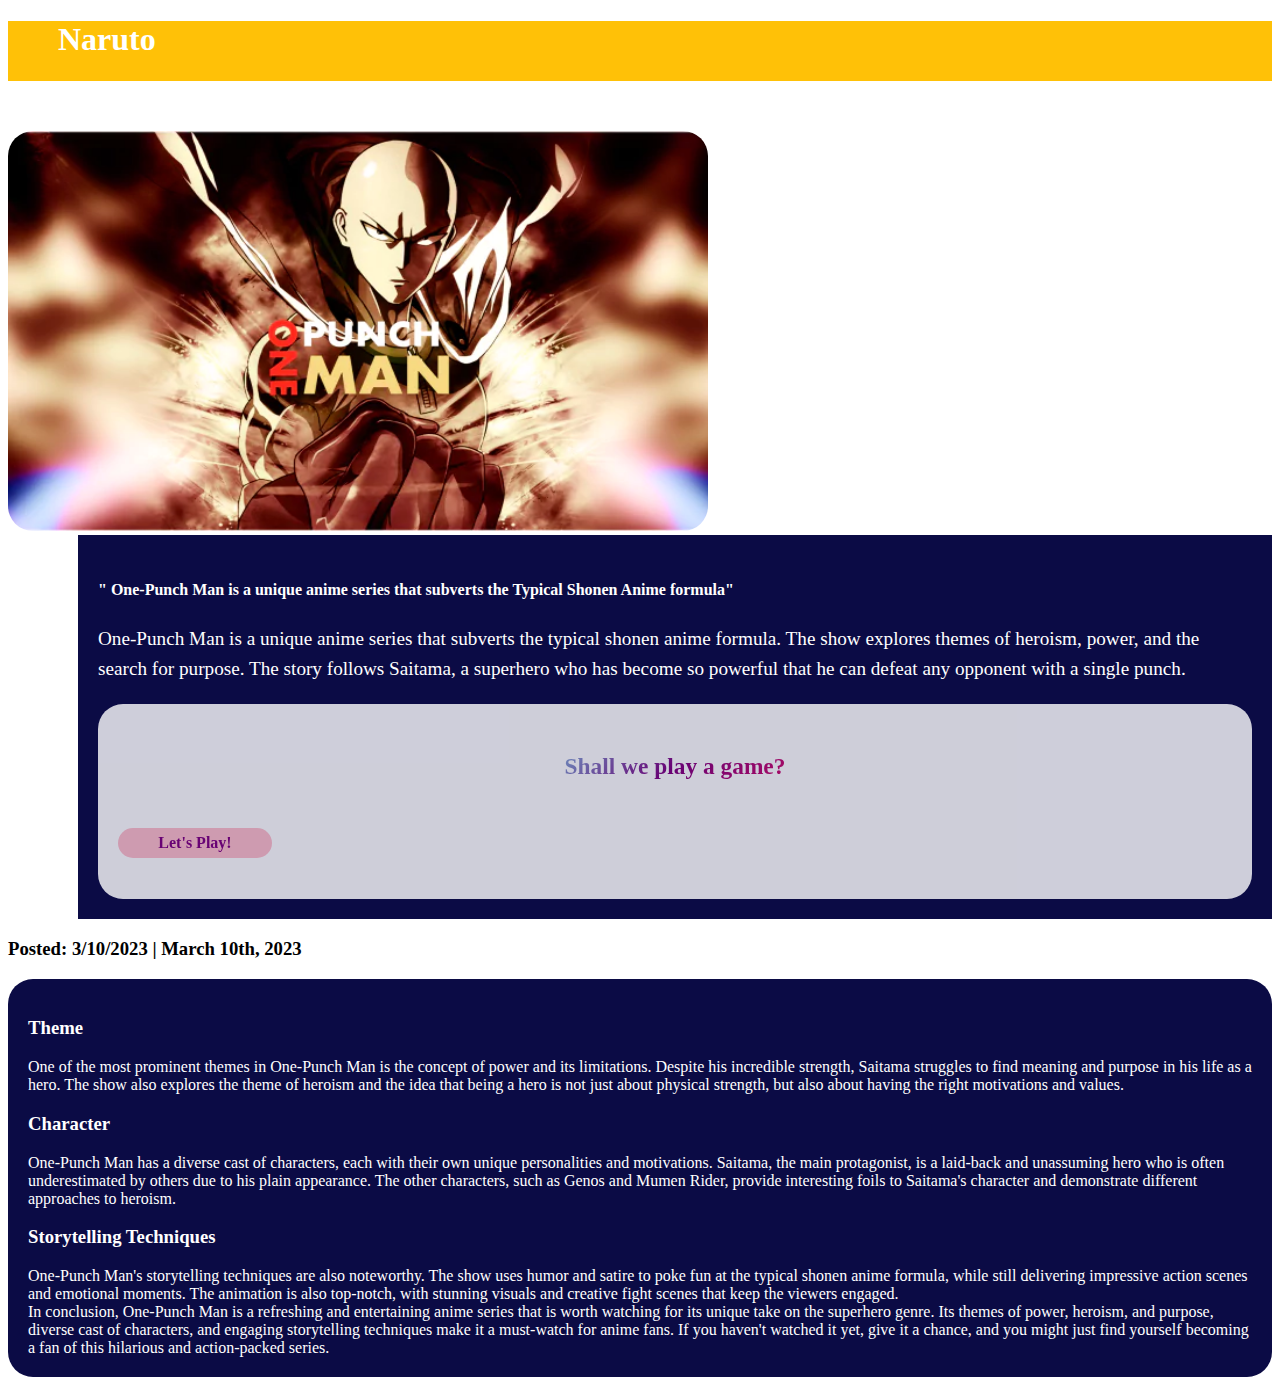
<file: onepunch.html>
<!DOCTYPE html>
<html lang="en">
<head>
    <meta charset="UTF-8">
    <meta http-equiv="X-UA-Compatible" content="IE=edge">
    <meta name="viewport" content="width=device-width, initial-scale=1.0">
    <link href="https://cdn.jsdelivr.net/npm/bootstrap@5.2.3/dist/css/bootstrap.min.css" rel="stylesheet" integrity="sha384-rbsA2VBKQhggwzxH7pPCaAqO46MgnOM80zW1RWuH61DGLwZJEdK2Kadq2F9CUG65" crossorigin="anonymous">
    <title>One Punch Man</title>
    <link rel="stylesheet" href="quiz.css">
</head>
<body>
    <style>
        
       
        
        .navbar
        {
            background-color:  #ffc107 ;
            height:60px;
            width:100%
        }
    </style>
    <div class="navbar d-flex  align-items-cneter p-2 " style="color:white;">
        <h1 style="padding-left: 50px;">Naruto</h1>
    </div>
    <div class="container ">
        
        <!-- <div class="box-content shadow bg-black mx-5 d-lg-flex " style="margin-left: 200px; width:100%; margin-right:200px;";>

        </div> -->
        <style>
            .box{
                border-radius: 25px;
                padding:20px;
                /* background-image: url('img/background.jpg'); */
                
                /* color:white; */
                

            }
           
        </style>
        
            <div class="d-lg-flex align-items-center" style="margin-top:50px">
               <div>
                    <!-- <div class="my-4" >
                    <h1 >Narutto</h1>
                    </div> -->
                   <div class="d-lg-flex align-items-center contain">
                        <img class="blog-breif" src="img/onepunch.jpg" alt="Card image cap">
                        <div class="  introbox d-flex align-items:center text-monospace font-weight-bold" style="line-height:1.6; background-color: #0B0B45; color:white ">
                    
                            <div class="lg-mx-3 shadow box" >
                                <h4 style="line-height: 1.6">" One-Punch Man is a unique anime series that subverts the Typical Shonen Anime formula"</h4>
                                <p style="font-size: larger; font-weight:lighter;">
                                    One-Punch Man is a unique anime series that subverts the typical shonen anime formula. The show explores themes of heroism, power, and the search for purpose. 
                                    The story follows Saitama, a superhero who has become so powerful that he can defeat any opponent with a single punch.
                                </p>
                                <div class="my-3 play-button d-flex justify-content-center align-items-center flex-column">
                                    <div class="animate-charcter"><h3>Shall we play a game?</h3></div>
                                    <h4 onclick="openguidelines()"> Let's Play!</h4>
                                </div>
                            </div>
                        </div>
                    </div>
                    <div class="my-4 ">
                            <h3>Posted: 3/10/2023 | March 10th, 2023</h3>
                    </div>
             </div>
               
               </div>
               <div  class="box d-lg-flex shadow justify-content-center" style="background-color: #0B0B45; color:white">
                <div>
                <h3>Theme</h3>
                One of the most prominent themes in One-Punch Man is the concept of power and its limitations. Despite his incredible strength, 
                Saitama struggles to find meaning and purpose in his life as a hero. The show also explores the theme of heroism and the idea that being a hero is not just about physical strength, 
                but also about having the right motivations and values.
                <br>
                <h3>Character</h3>
                One-Punch Man has a diverse cast of characters, each with their own unique personalities and motivations. 
                Saitama, the main protagonist, is a laid-back and unassuming hero who is often underestimated by others due to his plain appearance. 
                The other characters, such as Genos and Mumen Rider, provide interesting foils to Saitama's character and demonstrate different approaches to heroism.
                <br>
                <h3>Storytelling Techniques</h3>
                One-Punch Man's storytelling techniques are also noteworthy. The show uses humor and satire to poke fun at the typical shonen anime formula,
                 while still delivering impressive action scenes and emotional moments. The animation is also top-notch,
                  with stunning visuals and creative fight scenes that keep the viewers engaged.
                  <br>
                <h3</h3>
                In conclusion, One-Punch Man is a refreshing and entertaining anime series that is worth watching for its unique take on the superhero genre.
                 Its themes of power, heroism, and purpose, diverse cast of characters, and engaging storytelling techniques make it a must-watch for anime fans.
                  If you haven't watched it yet, give it a chance, and you might just find yourself becoming a fan of this hilarious and action-packed series.
                </div>
               
            <section class="quiz my-5">
                <div>
                    <div class="guidelines d-flex flex-column align-items-center" id="guidelines">
                        <div class="animate-charcter"><h2>GUIDELINES</h2></div>
                        <ol>
                            <li>First go through this blog very well</li>
                            <li>You have 10 seconds for each question</li>
                            <li>Once you select the answer you can unselect it</li>
                            <li>You are not able to quit the quiz while playing </li>
                        </ol>
                        <div class="button d-flex  ">
                            <button onclick="closeguidelines()">EXIT</button>
                            <button onclick="startgame()">OK</button>
                        </div>
                    </div>
                    <div class="quiz-box">
                        <div class="quiz-header d-flex align-items-center justify-content-between flex-sp">
                            <h3>Find it</h3>
                            <div id="timer " class="d-flex align-items-center">
                                <h4 >Time Left </h4>
                                <div class="time-box d-flex justify-content-center mx-2">
                                    <h4 id="time"></h4>
                                </div>
                            </div>
                            
                        </div>
                        <div class="quiz-body">
                            <div id="questions" class="d-flex">
                                <div id="question-no" class="question-no"><h4></h4></div>
                                <div id="question-text"><h4></h2></div>
                            </div>
                            <div id="optionlist">
                                <h4 class="choice" id="option1"></h4>
                                <h4 class="choice" id="option2"></h4>
                                <h4 class="choice" id="option3"></h4>
                                <h4 class="choice" id="option4"></h4>
                            </div>
                            <div id="answer-section" class="d-flex align-items-center my-2 justify-content-end">
                                <!-- <h4 id="total-correct"></h4>  -->
                                <h4 id="next-question">Next</h4>

                            </div>
                         </div>

                    </div>
                   


                </div>
            </section>
            <section >
                <div class="d-flex result  justify-content-center ">
                
                    <div class="d-flex result-box flex-column justify-content-end  align-items-center my-2 mx-3">
                        <h3 id="points" class="my-4">You Got</h3>
                        <button id="quit" onclick="closeresult()">Quit</button>
                    </div>
                    

                </div>
            </section>
            
            </div>
   
    
            <script src="https://cdn.jsdelivr.net/npm/bootstrap@5.2.3/dist/js/bootstrap.bundle.min.js" integrity="sha384-kenU1KFdBIe4zVF0s0G1M5b4hcpxyD9F7jL+jjXkk+Q2h455rYXK/7HAuoJl+0I4" crossorigin="anonymous"></script>
            <script src="onepunch.js"></script>
</body>

</html>
</file>
<file: style.css>
:root{
   --mobile: 576px;
   --tab:768px;
   --laptop:992px;
   
}

.section{
    display:none;
}

.blog-contain:hover{
    transform: scale(1.1);
}
  
  body {
    background: #fff;

    
  }
.navbar{
    background-color: #ffc107;
}

.nav-link{
    color:#fff;
    font-size: 20px;
}
.nav-link:hover{
    text-decoration: underline;
    color:red;
}

img{
    height:400px;
    width:500px;
}
/* .stroke{
    position:absolute;
    bottom:0%;
    right:0%;
} */

.int{
    display: flex;
    justify-content: space-around;
    align-items:center;
    height:100vh;
    width:100%;
   
    
}
.btn-top {
	position: fixed;
	right: 20px;
	bottom: 20px;
	display: none;
	background-color: blue;
	color: white;
	padding: 10px;
	border-radius: 50%;
}



.about h3{
    font-size:70px;
    
    color:#0B0B45;
}
.about h3 span{
    color:#FFD700;
}
.about h1{
    font-size: 60px;
}
.blog-text
{
    margin-top: 70px;
}
.blog-text h3
{
    font-size: 50px;
}
.blogs{
    margin: 100px auto;
    
}
.welcome
{
    text-align: center;
    font-size:70px;
    
    margin-top: 70px;
    
    color:#0B0B45;
}




 img.about-img{
    height:400px;
    width: 300px;

    border-top-right-radius: 25%;
    border-bottom-left-radius: 25%;
    border:5px solid #04030400;
    
} 
.top-blogs,.bot-blogs{
    margin-right:50px;
    margin-left:50px;
    justify-content: center;
    gap:20px;
}
.blog-contain{
    height:300px;
    width:350px;
    background-color: black;
    transition: transform .4s;
    box-shadow: 30px;
    
    
    
    border:3px solid black;
    border-radius: 10px;
    overflow: hidden;
}
.blogimg{
    width: 344px;
    height: 250px;
}
.active{
    display:  block;
}

.animate-charcter
{
   text-transform: uppercase;
  background-image: linear-gradient(
    -225deg,
    #87CEEB 0%,
    purple 29%,
    #ff1361 67%,
    #fff800 100%
  );
  background-size: auto auto;
  background-clip: border-box;
  background-size: 200% auto;
  color: #fff;
  background-clip: text;
  
  -webkit-background-clip: text;
  -webkit-text-fill-color: transparent;
  animation: textclip 2s linear infinite;
  display: inline-block;
      font-size: 100px;
}

@keyframes textclip {
  to {
    background-position: 200% center;
  }
}

@media screen and (max-width:586px)
{
    .int{
      display: flex;
      flex-direction: column-reverse;
      justify-content: center;
      align-items:center;
      text-align: center;
      font-size: 20px;
      
      
      margin-top:-100px;
      
    }
    .intro h3
    {
        font-size:35px;
    }
    .intro h3 span {
        font-size: 40px;

    }
    .jap-letters
    {
        display: flex;
        justify-content: center;
        margin:100px auto;
        font-size: 100px;
    }
    
    .blog-text
    {
        font-size:30px;
        margin-top: 100px;
    }
    .blog-contain{
        display: flex;
        flex-direction: column;
    }
    .top-blogs,.bot-blogs
    {
        display: flex;
        flex-direction: column;
        justify-content: space-evenly;
        align-items: center;
       
        margin:0px auto;
    }
    .blog-contain
    {
        margin:10px auto;
    }
    .blogimg{
        width: 344px;
        height: 300px;
    }
    .blog-contain{
        height:300px;
        width:350px;
    }
    .blog-contain  h3{
        font-size:27px;
        
    }

}
</file>
<file: quiz.css>
img.blog-breif{
    height:400px;
    width:700px;
    border-radius: 25px;
    transition: ease-in;
}
.play-button{
    background-color: white;
    
    text-align: center;
    opacity: 0.8;
    border-radius: 25px;
    padding: 20px;
}
.play-button>h4{
    background-color: pink;
    color:purple;
    border-radius:25px;
    text-align: center;
    padding:2px;
    width: 150px;
    margin-top: 20px;
}
.play-button>h4:hover{
    cursor: pointer;
}
.guidelines{
    background-color:white;
    color:#0B0B45;
    padding:18px;
    border:2px solid black;
    border-radius:25px;
    width:400px;
    height:300px;
    padding:40px;
    position:absolute;
    top:0%;
    left:50%;
    transform:translate(-50%,-50%)scale(0.2);
    transition: transform 0.4s,top 0.4s;
    visibility: hidden;
}
.open-guidlines{
    visibility: visible;
    top:50%;
    transform:translate(-50%,-50%)scale(1);

}
button{
    background-color:#0B0B45;
    color:white;
    border-radius: 10px;
    height:40px;
    width:80px;
    margin-right: 30px;
}
button:hover{
    cursor: pointer;
}
.quiz-box{
    min-height:430px;
    width:400px;
    background-color:grey;
    
    border-radius:25px;
    position:absolute;
    top:0%;
    left:50%;
    transform:translate(-50%,-50%)scale(0.2);
    transition: transform 0.4s,top 0.4s;
    visibility: hidden;    
}
.quiz-body{
    padding:15px;
}
.quizbox-open{
    visibility: visible;
    top:50%;
    transform:translate(-50%,-50%)scale(1);
}
.quiz-box>.quiz-header{
    background-color: white;
    color:black;
    padding:10px;
    border-top-left-radius:25px;
    border-top-right-radius:25px;
}
#time>span{
    margin:10px;
    background-color: black;
    width:100px;
    padding:5px;
    border-radius: 3px;
}
#questions{
    background-color: #fff;
    min-height:50px;
    padding:5px;
    font-size: 20px;;
    color:black;
    border-radius:5px;
}
#optionlist{
    background-color:white;
    margin-top:5px;
    padding:5px;
    color:white;
    border-radius:5px;

}
.choice{
    background-color:  #0B0B45;
    height:50px;
    padding:5px;
    padding-left:20px;
    color:white;
    border-radius:5px;
}
.choice:hover{
    cursor:pointer;
}
/* .choice:hover{
    background-color: blue;
    cursor: pointer;
} */

.time-box
{
    background-color:black;
    color:white;
    border-radius:5px;
   padding:10px;
    height:50px;
    width:50px;
}



#next-question{
    background-color: #0B0B45;
    
    padding:5px;
    border-radius:5px;
    
}
#next-question:hover{
    cursor: pointer;
}

.result{
    
    height:400px;
    width:400px;
    background-image: url(img/celeb.png);
    background-size: cover;
    color:#0B0B45;
   
    padding-left: 60px;
    padding-right:50px;
    position:absolute;
    top:0%;
    left:50%;
    transform:translate(-50%,-50%)scale(0.2);
    transition: transform 0.4s,top 0.4s; 
     visibility:hidden;
    
}
.result-open{
    text-align:center;
    visibility: visible;
    top:50%;
    transform:translate(-50%,-50%)scale(1);
    
   
}
.result-box{
    padding-bottom: 80px;
}
#confetti{
    background: #000;
    height: 100%;
    left: 0px;
    position: fixed;
    top: 0px;
    width: 100%;
    z-index: -1;
  }

 .active{
    background-color: rgb(70, 150, 234);
    color:white;
}
.disabled{
    pointer-events: none;
} 
    



#startbtn{
    width:120px;
}
.introbox
{
    margin-left: 70px;
}



.animate-charcter
{
  background-image: linear-gradient(
    -225deg,
    #87CEEB 0%,
    purple 29%,
    #ff1361 67%,
    #fff800 100%
  );
  background-size: auto auto;
  background-clip: border-box;
  background-size: 200% auto;
  color: #fff;
  background-clip: text;
  
  -webkit-background-clip: text;
  -webkit-text-fill-color: transparent;
  animation: textclip 2s linear infinite;
  display: inline-block;
      font-size: 20px;
}

@keyframes textclip {
  to {
    background-position: 200% center;
  }
}

@media screen and (max-width: 586px)
{
    img.blog-breif{
        height:250px;
        width:350px;
        border-radius: 25px;
        transition: ease-in;
        margin: 10px auto;
    }
    .contain{
        display: flex;
        flex-direction: column;
        align-items: center;
        gap:20px;
    }
    .play-button
    {
        display: flex;
        flex-direction: column;
        justify-content: center;
        align-items: center;
    }
    .guidelines
    {
        width:330px;
        min-height:200px;
        padding:20px;
    }
    .introbox
    {
        display: flex;
        flex-direction: column;
        margin:10px 10px;
    }

}
</file>
